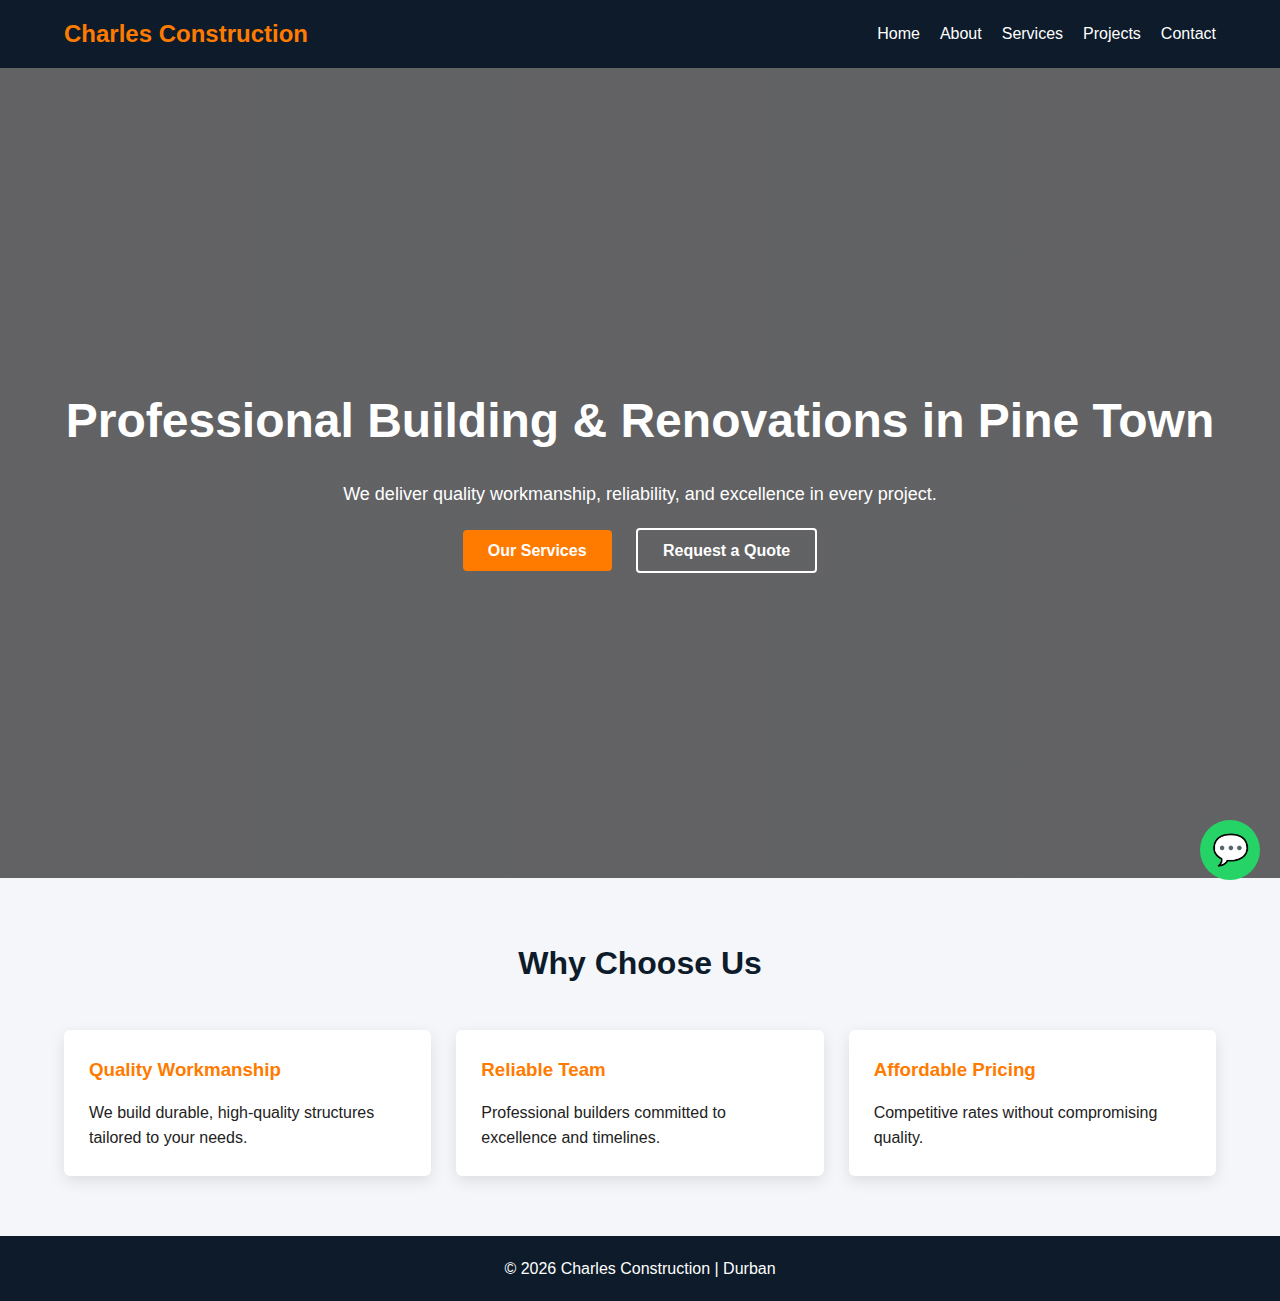
<file: Index.html>
<!DOCTYPE html>
<html>
<head>
    <title>Charles Construction | Durban</title>
    <link rel="stylesheet" href="css/style.css">
</head>
<body>

<header>
    <div class="container">
        <nav>
            <div class="logo">Charles Construction</div>
            <ul>
                <li><a href="index.html">Home</a></li>
                <li><a href="about.html">About</a></li>
                <li><a href="services.html">Services</a></li>
                <li><a href="projects.html">Projects</a></li>
                <li><a href="contact.html">Contact</a></li>
            </ul>
        </nav>
    </div>
</header>

<section class="hero">
    <div class="container hero-content">
        <h1>Professional Building & Renovations in Pine Town</h1>
        <p>We deliver quality workmanship, reliability, and excellence in every project.</p>
        <a href="services.html" class="btn btn-primary">Our Services</a>
        <a href="contact.html" class="btn btn-secondary">Request a Quote</a>
    </div>
</section>

<section>
    <div class="container">
        <h2 class="section-title">Why Choose Us</h2>
        <div class="grid">
            <div class="card">
                <h3>Quality Workmanship</h3>
                <p>We build durable, high-quality structures tailored to your needs.</p>
            </div>
            <div class="card">
                <h3>Reliable Team</h3>
                <p>Professional builders committed to excellence and timelines.</p>
            </div>
            <div class="card">
                <h3>Affordable Pricing</h3>
                <p>Competitive rates without compromising quality.</p>
            </div>
        </div>
    </div>
</section>

<footer>
    <p>© 2026 Charles Construction | Durban</p>
</footer>

<a href="https://wa.me/27785665644" class="whatsapp-float">💬</a>

</body>
      </html>
</file>
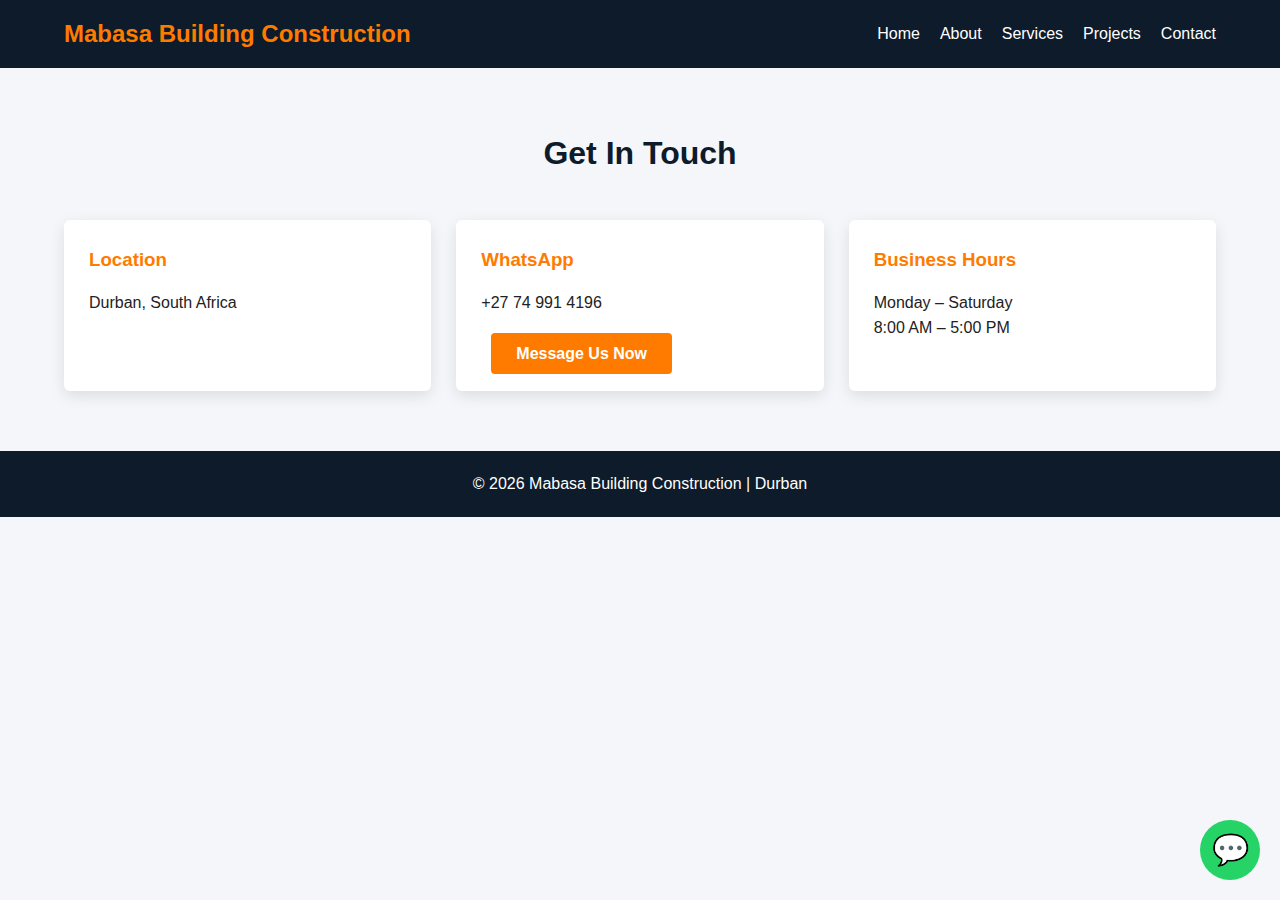
<file: contact.html>
<!DOCTYPE html>
<html>
<head>
    <title>Contact Us | Mabasa Building Construction</title>
    <link rel="stylesheet" href="css/style.css">
</head>
<body>

<header>
    <div class="container">
        <nav>
            <div class="logo">Mabasa Building Construction</div>
            <ul>
                <li><a href="index.html">Home</a></li>
                <li><a href="about.html">About</a></li>
                <li><a href="services.html">Services</a></li>
                <li><a href="projects.html">Projects</a></li>
                <li><a href="contact.html">Contact</a></li>
            </ul>
        </nav>
    </div>
</header>

<section>
    <div class="container">
        <h2 class="section-title">Get In Touch</h2>

        <div class="grid">
            <div class="card">
                <h3>Location</h3>
                <p>Durban, South Africa</p>
            </div>

            <div class="card">
                <h3>WhatsApp</h3>
                <p>+27 74 991 4196</p>
                <br>
                <a href="https://wa.me/27749914196" class="btn btn-primary">
                    Message Us Now
                </a>
            </div>

            <div class="card">
                <h3>Business Hours</h3>
                <p>Monday – Saturday</p>
                <p>8:00 AM – 5:00 PM</p>
            </div>
        </div>
    </div>
</section>

<footer>
    <p>© 2026 Mabasa Building Construction | Durban</p>
</footer>

<a href="https://wa.me/27749914196" class="whatsapp-float">💬</a>

</body>
</html>
</file>
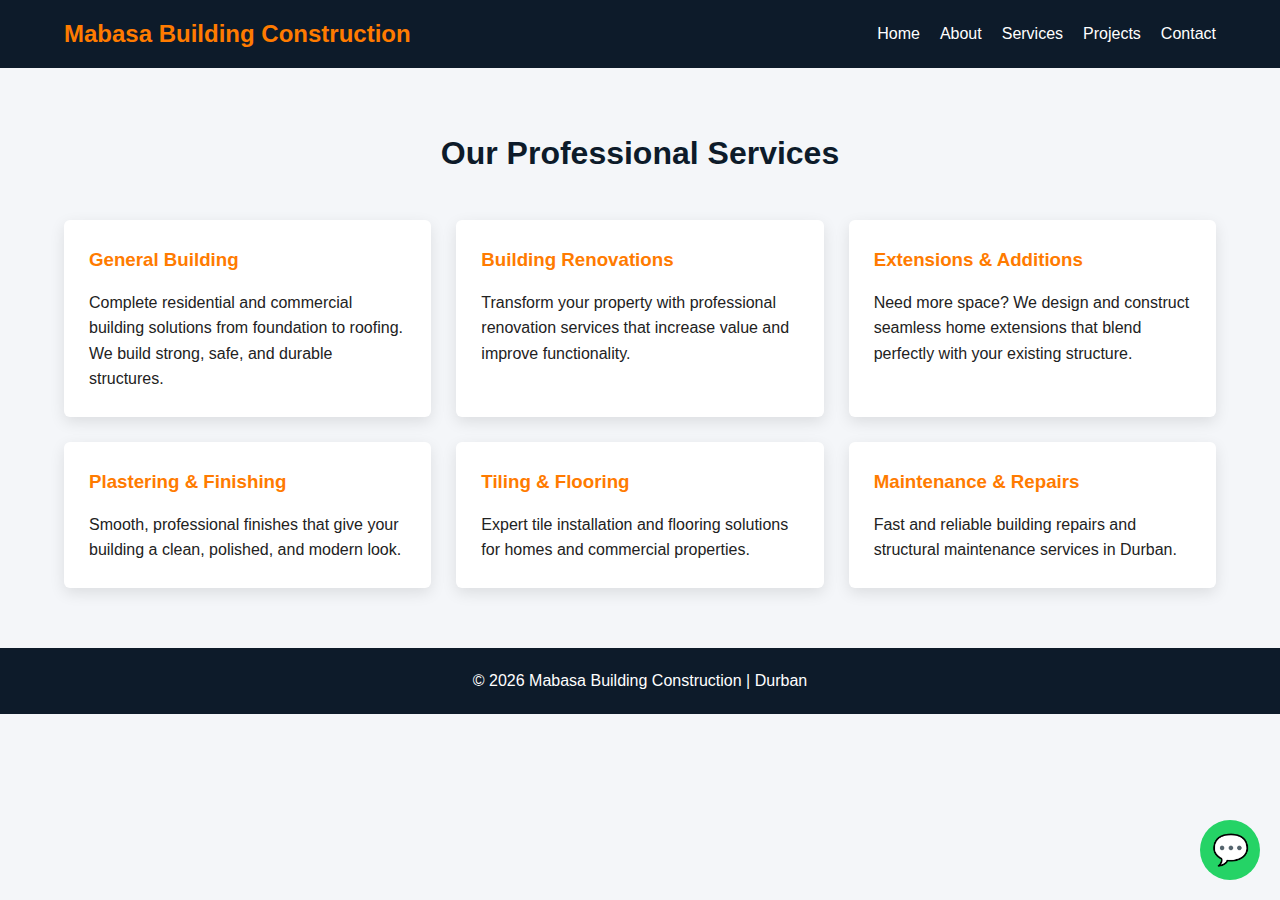
<file: services.html>
<!DOCTYPE html>
<html>
<head>
    <title>Our Services | Mabasa Building Construction</title>
    <link rel="stylesheet" href="css/style.css">
</head>
<body>

<header>
    <div class="container">
        <nav>
            <div class="logo">Mabasa Building Construction</div>
            <ul>
                <li><a href="index.html">Home</a></li>
                <li><a href="about.html">About</a></li>
                <li><a href="services.html">Services</a></li>
                <li><a href="projects.html">Projects</a></li>
                <li><a href="contact.html">Contact</a></li>
            </ul>
        </nav>
    </div>
</header>

<section>
    <div class="container">
        <h2 class="section-title">Our Professional Services</h2>

        <div class="grid">

            <div class="card">
                <h3>General Building</h3>
                <p>
                    Complete residential and commercial building solutions from foundation
                    to roofing. We build strong, safe, and durable structures.
                </p>
            </div>

            <div class="card">
                <h3>Building Renovations</h3>
                <p>
                    Transform your property with professional renovation services
                    that increase value and improve functionality.
                </p>
            </div>

            <div class="card">
                <h3>Extensions & Additions</h3>
                <p>
                    Need more space? We design and construct seamless home extensions
                    that blend perfectly with your existing structure.
                </p>
            </div>

            <div class="card">
                <h3>Plastering & Finishing</h3>
                <p>
                    Smooth, professional finishes that give your building a clean,
                    polished, and modern look.
                </p>
            </div>

            <div class="card">
                <h3>Tiling & Flooring</h3>
                <p>
                    Expert tile installation and flooring solutions for homes
                    and commercial properties.
                </p>
            </div>

            <div class="card">
                <h3>Maintenance & Repairs</h3>
                <p>
                    Fast and reliable building repairs and structural maintenance
                    services in Durban.
                </p>
            </div>

        </div>
    </div>
</section>

<footer>
    <p>© 2026 Mabasa Building Construction | Durban</p>
</footer>

<a href="https://wa.me/27749914196" class="whatsapp-float">💬</a>

</body>
                  </html>
</file>
<file: css/style.css>
/* ===== GLOBAL STYLES ===== */
* {
    margin: 0;
    padding: 0;
    box-sizing: border-box;
    font-family: 'Segoe UI', sans-serif;
}

body {
    background: #f4f6f9;
    color: #222;
    line-height: 1.6;
}

.container {
    width: 90%;
    max-width: 1200px;
    margin: auto;
}

/* ===== NAVBAR ===== */
header {
    background: #0d1b2a;
    padding: 15px 0;
}

.logo {
    color: #ff7b00;
    font-size: 24px;
    font-weight: bold;
}

nav {
    display: flex;
    justify-content: space-between;
    align-items: center;
}

nav ul {
    list-style: none;
    display: flex;
    gap: 20px;
}

nav ul li a {
    color: white;
    text-decoration: none;
    font-weight: 500;
}

nav ul li a:hover {
    color: #ff7b00;
}

/* ===== HERO ===== */
.hero {
    background: linear-gradient(rgba(0,0,0,0.6), rgba(0,0,0,0.6)), 
    url('https://images.unsplash.com/photo-1503387762-592deb58ef4e');
    background-size: cover;
    background-position: center;
    height: 90vh;
    display: flex;
    align-items: center;
    text-align: center;
    color: white;
}

.hero-content h1 {
    font-size: 48px;
    margin-bottom: 20px;
}

.hero-content p {
    margin-bottom: 30px;
    font-size: 18px;
}

.btn {
    padding: 12px 25px;
    text-decoration: none;
    margin: 10px;
    border-radius: 4px;
    font-weight: bold;
}

.btn-primary {
    background: #ff7b00;
    color: white;
}

.btn-secondary {
    background: transparent;
    border: 2px solid white;
    color: white;
}

.btn-primary:hover {
    background: #e96b00;
}

/* ===== SECTION ===== */
section {
    padding: 60px 0;
}

.section-title {
    text-align: center;
    margin-bottom: 40px;
    font-size: 32px;
    color: #0d1b2a;
}

/* ===== SERVICES GRID ===== */
.grid {
    display: grid;
    grid-template-columns: repeat(auto-fit, minmax(300px, 1fr));
    gap: 25px;
}

.card {
    background: white;
    padding: 25px;
    border-radius: 6px;
    box-shadow: 0 5px 15px rgba(0,0,0,0.1);
}

.card h3 {
    color: #ff7b00;
    margin-bottom: 15px;
}

/* ===== PROJECT IMAGES ===== */
.project img {
    width: 100%;
    border-radius: 6px;
    cursor: pointer;
    transition: 0.3s;
}

.project img:hover {
    transform: scale(1.03);
}

/* ===== LIGHTBOX ===== */
.lightbox {
    display: none;
    position: fixed;
    z-index: 999;
    padding-top: 60px;
    left: 0;
    top: 0;
    width: 100%;
    height: 100%;
    background: rgba(0,0,0,0.9);
}

.lightbox img {
    display: block;
    margin: auto;
    max-width: 80%;
    max-height: 80%;
}

/* ===== FOOTER ===== */
footer {
    background: #0d1b2a;
    color: white;
    text-align: center;
    padding: 20px 0;
}

/* ===== WHATSAPP FLOAT ===== */
.whatsapp-float {
    position: fixed;
    width: 60px;
    height: 60px;
    bottom: 20px;
    right: 20px;
    background: #25D366;
    border-radius: 50%;
    display: flex;
    align-items: center;
    justify-content: center;
    font-size: 30px;
    color: white;
    text-decoration: none;
    z-index: 1000;
}
</file>
